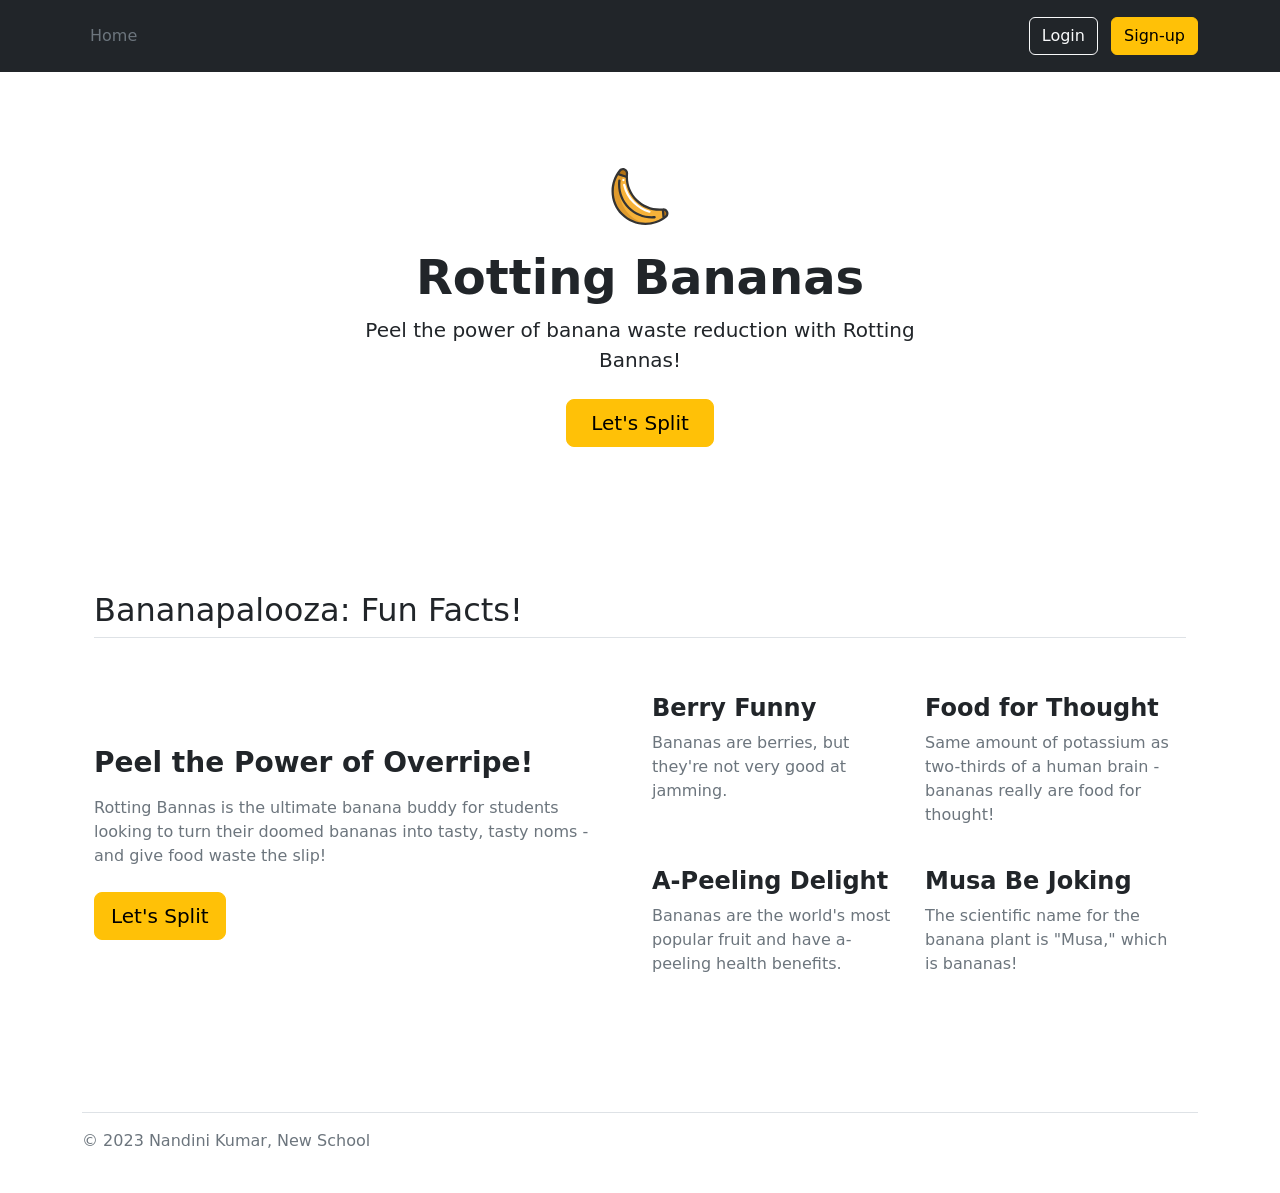
<file: index.html>
<!DOCTYPE html>
<html lang="en">
<head>
    <!-- Required meta tags -->
    <meta charset="UTF-8">
    <meta http-equiv="X-UA-Compatible" content="IE=edge">
    <meta name="viewport" content="width=device-width, initial-scale=1.0">
    
    <!-- CSS -->
    <link rel="stylesheet" href="css/style.css">

    <title>Rotting Bananas</title>
</head>
    <body>
        <!-- Header - Menu -->
        <header class="p-3 text-bg-dark">
            <div class="container">
                <div class="d-flex flex-wrap align-items-center justify-content-center justify-content-lg-start">
    
                    <ul class="nav col-12 col-lg-auto me-lg-auto mb-2 justify-content-center mb-md-0">
                      <li><a href="index.html" class="nav-link px-2 text-secondary">Home</a></li>
                    </ul>
    
                    <div class="text-end">
                      <button onclick="location.href='login.html'" type="button" class="btn btn-outline-light me-2">Login</button>
                      <button onclick="location.href='register.html'" type="button" class="btn btn-warning">Sign-up</button>
                    </div>
                </div>
            </div>
        </header>

        <!-- Section One - Welcome -->
        <section id="one" class="bg-body">
            <div class="px-4 py-5 my-5 text-center">
                <img class="d-block mx-auto mb-4" src="img/banana-svgrepo-com.svg" alt="banana" width="72" height="57">
                <h1 class="display-5 fw-bold">Rotting Bananas</h1>
                <div class="col-lg-6 mx-auto">
                  <p class="lead mb-4">Peel the power of banana waste reduction with Rotting Bannas!</p>
                  <div class="d-grid gap-2 d-sm-flex justify-content-sm-center">
                    <button onclick="location.href='app.html'" type="button" class="btn btn-warning btn-lg px-4 gap-3">Let's Split</button>
                  </div>
                </div>
            </div>
        </section>

        <!-- Section Two - Features -->
        <section id="two" class="bg-body">
            <div class="container px-4 py-5">
                <h2 class="pb-2 border-bottom">Bananapalooza: Fun Facts!</h2>

                <div class="row row-cols-1 row-cols-md-2 align-items-md-center g-5 py-5">
                  <div class="d-flex flex-column align-items-start gap-2">
                    <h3 class="fw-bold">Peel the Power of Overripe!</h3>
                    <p class="text-muted">Rotting Bannas is the ultimate banana buddy for students looking to turn their doomed bananas into tasty, tasty noms - and give food waste the slip!</p>
                    <a href="app.html" class="btn btn-warning btn-lg">Let's Split</a>
                  </div>
                
                  <div class="row row-cols-1 row-cols-sm-2 g-4">
                    <div class="d-flex flex-column gap-2">
                      <h4 class="fw-semibold mb-0">Berry Funny</h4>
                      <p class="text-muted">Bananas are berries, but they're not very good at jamming.</p>
                    </div>
            
                    <div class="d-flex flex-column gap-2">
                      <h4 class="fw-semibold mb-0">Food for Thought</h4>
                      <p class="text-muted"> Same amount of potassium as two-thirds of a human brain - bananas really are food for thought!</p>
                    </div>
            
                    <div class="d-flex flex-column gap-2">
                      <h4 class="fw-semibold mb-0">A-Peeling Delight</h4>
                      <p class="text-muted">Bananas are the world's most popular fruit and have a-peeling health benefits.</p>
                    </div>
            
                    <div class="d-flex flex-column gap-2">
                      <h4 class="fw-semibold mb-0">Musa Be Joking</h4>
                      <p class="text-muted">The scientific name for the banana plant is "Musa," which is bananas!</p>
                    </div>
                  </div>
                </div>
              </div>
        </section>

        <!-- Footer -->
        <div class="container">
            <footer class="d-flex flex-wrap justify-content-between align-items-center py-3 my-4 border-top">
            
                <div class="col-md-4 d-flex align-items-center">
                    <span class="mb-3 mb-md-0 text-muted">&copy; 2023 Nandini Kumar, New School</span>
                </div>
                
                <!-- BUG - Link Icons and Fix Color/Test it -->
                <ul class="nav col-md-4 justify-content-end list-unstyled d-flex">
                    <li class="ms-3"><a class="text-muted" href="#"><svg class="bi" width="24" height="24"><use xlink:href="#twitter"/></svg></a></li>
                    <li class="ms-3"><a class="text-muted" href="#"><svg class="bi" width="24" height="24"><use xlink:href="#instagram"/></svg></a></li>
                    <li class="ms-3"><a class="text-muted" href="#"><svg class="bi" width="24" height="24"><use xlink:href="#facebook"/></svg></a></li>
                </ul>
            </footer>
        </div>

        <!-- Scripts -->
        <script src="js/script.js"></script>

    </body>
</html>
</file>
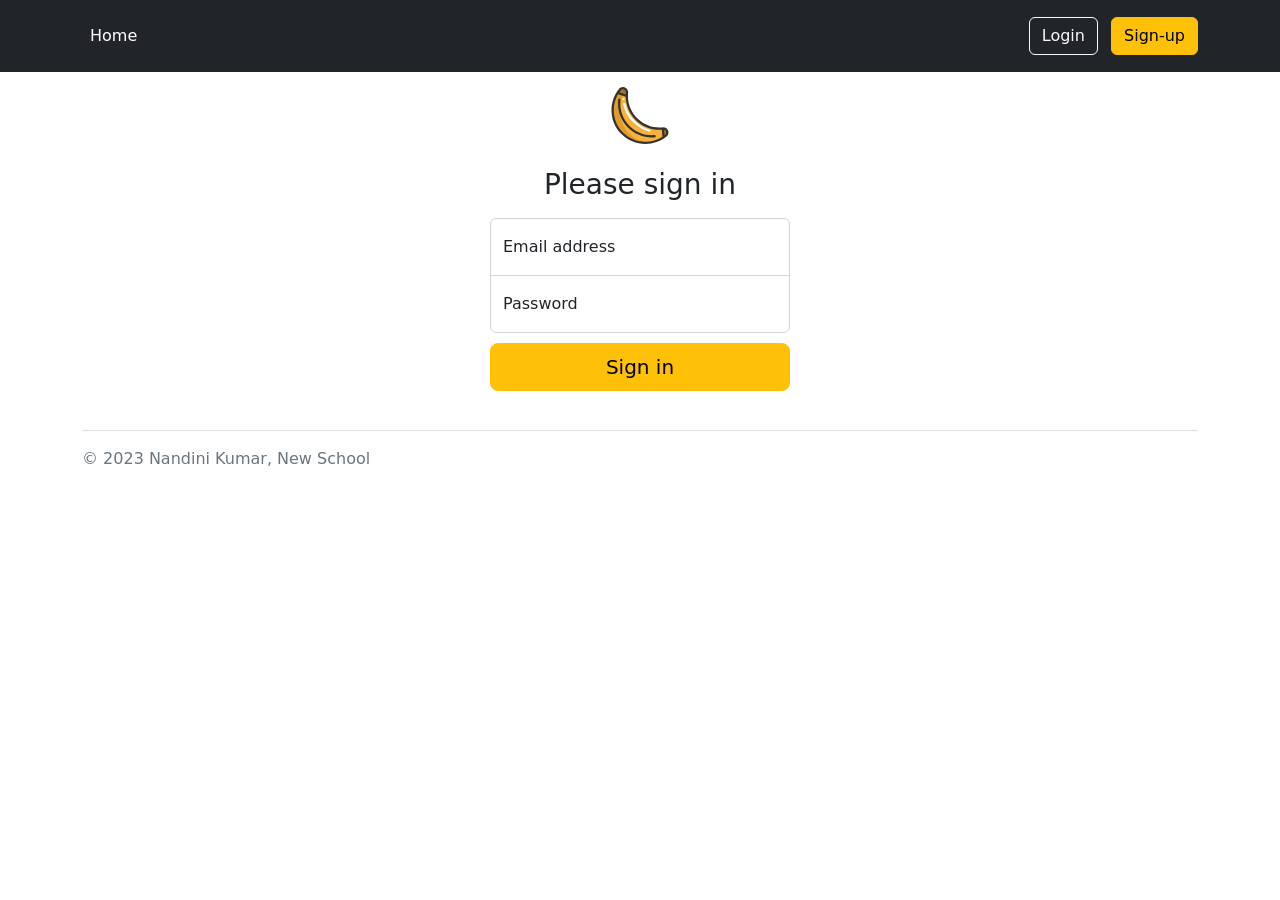
<file: app.html>
<!DOCTYPE html>
<html lang="en">
<head>
    <!-- Required meta tags -->
    <meta charset="UTF-8">
    <meta http-equiv="X-UA-Compatible" content="IE=edge">
    <meta name="viewport" content="width=device-width, initial-scale=1.0">
    
    <!-- CSS -->
    <link rel="stylesheet" href="css/style.css">
    <style>
        .list-group {
            max-width: 460px;
            margin: 4rem auto;
        }
        
        .form-check-input:checked + .form-checked-content {
            opacity: .5;
        }
        
        .form-check-input-placeholder {
            border-style: dashed;
        }
        
        [contenteditable]:focus {
            outline: 0;
        }
        
        .list-group-checkable .list-group-item {
            cursor: pointer;
        }
        .list-group-item-check {
            position: absolute;
            clip: rect(0, 0, 0, 0);
        }
        
        .list-group-item-check:hover + .list-group-item {
            background-color: var(--bs-light);
        }
        
        .list-group-item-check:checked + .list-group-item {
            color: #fff;
            background-color: var(--bs-blue);
        }
        
        .list-group-item-check[disabled] + .list-group-item,
        .list-group-item-check:disabled + .list-group-item {
            pointer-events: none;
            filter: none;
            opacity: .5;
        }
        
        .list-group-radio .list-group-item {
            cursor: pointer;
            border-radius: .5rem;
        }
        
        .list-group-radio .form-check-input {
            z-index: 2;
            margin-top: -.5em;
        }
        
        .list-group-radio .list-group-item:hover,
        .list-group-radio .list-group-item:focus {
            background-color: var(--bs-light);
        }
        
        .list-group-radio .form-check-input:checked + .list-group-item {
            background-color: var(--bs-body);
            border-color: var(--bs-blue);
            box-shadow: 0 0 0 2px var(--bs-blue);
        }
        
        .list-group-radio .form-check-input[disabled] + .list-group-item,
        .list-group-radio .form-check-input:disabled + .list-group-item {
            pointer-events: none;
            filter: none;
            opacity: .5;
        }
    </style>

    <title>Let's Split</title>
</head>
    <body class="text-center">
        <!-- Header - Menu -->
        <header class="p-3 text-bg-dark">
            <div class="container">
                <div class="d-flex flex-wrap align-items-center justify-content-center justify-content-lg-start">
    
                    <ul class="nav col-12 col-lg-auto me-lg-auto mb-2 justify-content-center mb-md-0">
                      <li><a href="index.html" class="nav-link px-2 text-white">Home</a></li>
                      <li><a href="app.html" class="nav-link px-2 text-secondary">Quiz</a></li>
                      <li><a href="data.html" class="nav-link px-2 text-white">Results</a></li>
                    </ul>
    
                    <div class="text-end">
                      <button onclick="location.href='javascript:Logout(0);'" type="button" class="btn btn-outline-light me-2">Logout</button>
                    </div>
                </div>
            </div>
        </header>

        <!-- Quiz -->
        <div class="container">
            <div id="game" class="list-group list-group-checkable d-grid gap-2 border-0 w-auto">
                <form>
                    <h2 id="question">What is the answer to this questions?</h2>
                    <input class="list-group-item-check pe-none" type="radio" name="listGroupCheckableRadios" id="listGroupCheckableRadios1" value="" checked>
                    <label class="list-group-item rounded-3 py-3" for="listGroupCheckableRadios1">
                        First radio
                        <span class="d-block small opacity-50">With support text underneath to add more detail</span>
                    </label>
                
                    <input class="list-group-item-check pe-none" type="radio" name="listGroupCheckableRadios" id="listGroupCheckableRadios2" value="">
                    <label class="list-group-item rounded-3 py-3" for="listGroupCheckableRadios2">
                        Second radio
                        <span class="d-block small opacity-50">Some other text goes here</span>
                    </label>
                
                    <input class="list-group-item-check pe-none" type="radio" name="listGroupCheckableRadios" id="listGroupCheckableRadios3" value="">
                    <label class="list-group-item rounded-3 py-3" for="listGroupCheckableRadios3">
                        Third radio
                        <span class="d-block small opacity-50">And we end with another snippet of text</span>
                    </label>
                
                    <input class="list-group-item-check pe-none" type="radio" name="listGroupCheckableRadios" id="listGroupCheckableRadios4" value="">
                    <label class="list-group-item rounded-3 py-3" for="listGroupCheckableRadios4">
                        Fourth disabled radio
                        <span class="d-block small opacity-50">This option is disabled</span>
                    </label>

                    <button type="button" onclick="saveQuiz()" id="save_btn" class="w-100 btn btn-lg btn-warning">Next</button>
                </form>
            </div>
        </div>

        <!-- Footer -->
        <div class="container">
            <footer class="d-flex flex-wrap justify-content-between align-items-center py-3 my-4 border-top">
            
                <div class="col-md-4 d-flex align-items-center">
                    <span class="mb-3 mb-md-0 text-muted">&copy; 2023 Nandini Kumar, New School</span>
                </div>
                
                <!-- BUG - Link Icons and Fix Color/Test it -->
                <ul class="nav col-md-4 justify-content-end list-unstyled d-flex">
                    <li class="ms-3"><a class="text-muted" href="#"><svg class="bi" width="24" height="24"><use xlink:href="#twitter"/></svg></a></li>
                    <li class="ms-3"><a class="text-muted" href="#"><svg class="bi" width="24" height="24"><use xlink:href="#instagram"/></svg></a></li>
                    <li class="ms-3"><a class="text-muted" href="#"><svg class="bi" width="24" height="24"><use xlink:href="#facebook"/></svg></a></li>
                </ul>
            </footer>
        </div>

        <!-- Scripts -->
        <script src="js/script.js"></script>
        <script src="js/game.js"></script>
        <script>
            let name=localStorage.getItem('name')?localStorage.getItem('name'):''
            console.log(name);
            
            if(name==''){
                alert('Please sign in or sign up first!');
                window.location.href="login.html";
            }
            
            function Logout(){
                localStorage.removeItem('name');
                  localStorage.removeItem('email');
                  window.location.href="login.html";
            }
        </script>

    </body>
</html>
</file>
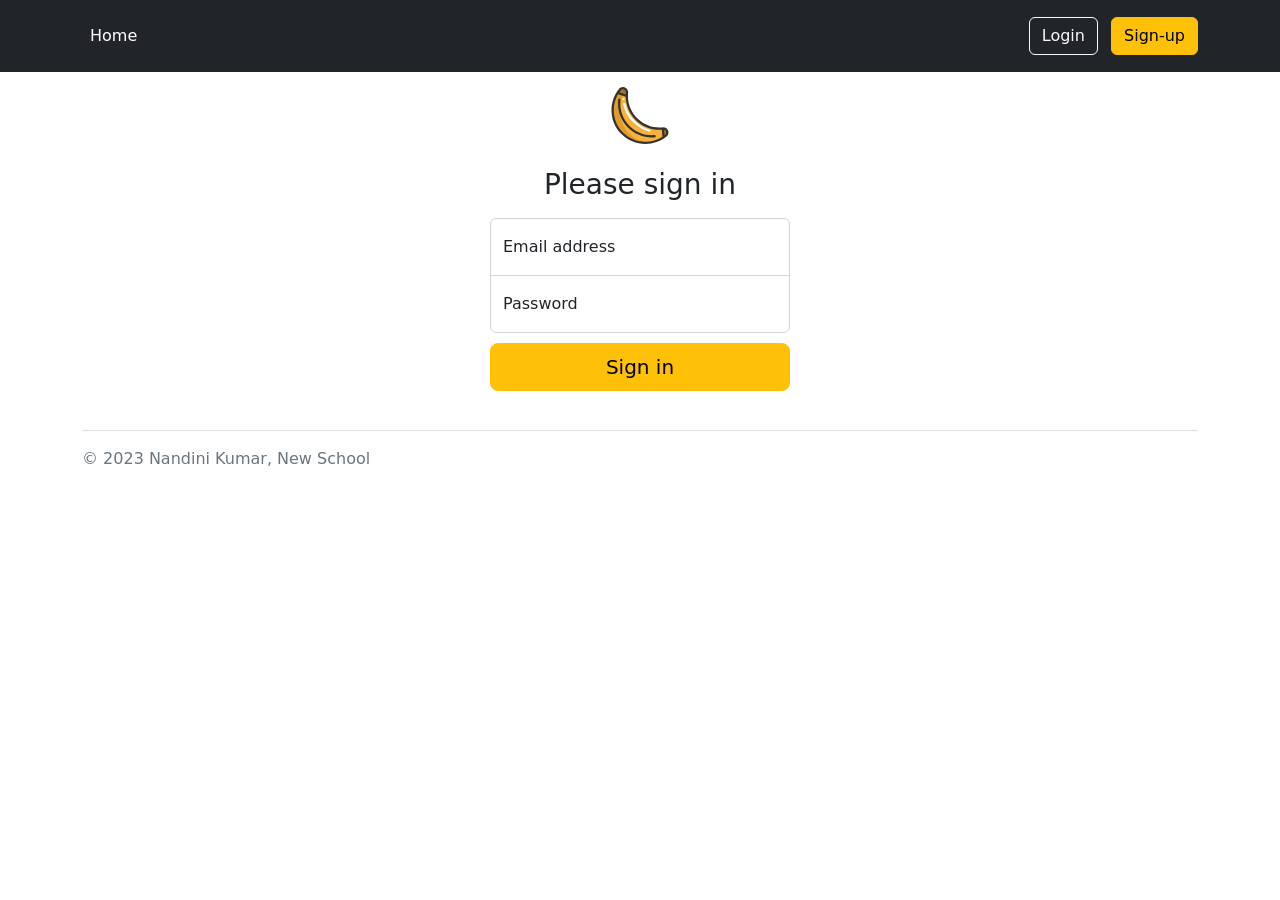
<file: end.html>
<!DOCTYPE html>
<html lang="en">
<head>
    <!-- Required meta tags -->
    <meta charset="UTF-8">
    <meta http-equiv="X-UA-Compatible" content="IE=edge">
    <meta name="viewport" content="width=device-width, initial-scale=1.0">
    
    <!-- CSS -->
    <link rel="stylesheet" href="css/style.css">

    <title>Let's Split</title>
</head>
    <body class="text-center">
        <!-- Header - Menu -->
        <header class="p-3 text-bg-dark">
            <div class="container">
                <div class="d-flex flex-wrap align-items-center justify-content-center justify-content-lg-start">
    
                    <ul class="nav col-12 col-lg-auto me-lg-auto mb-2 justify-content-center mb-md-0">
                      <li><a href="index.html" class="nav-link px-2 text-white">Home</a></li>
                      <li><a href="app.html" class="nav-link px-2 text-white">Quiz</a></li>
                    </ul>
    
                    <div class="text-end">
                      <button onclick="location.href='javascript:Logout(0);'" type="button" class="btn btn-outline-light me-2">Logout</button>
                    </div>
                </div>
            </div>
        </header>

        <!-- Quiz -->
        <div class="container">
            <div id="game" class="list-group list-group-checkable d-grid gap-2 border-0 w-auto">
                <form>
                    
                    <button type="button"  id="save_btn" class="w-100 btn btn-lg btn-warning">Restart Quiz</button>
                </form>
            </div>
        </div>

        <!-- Footer -->
        <div class="container">
            <footer class="d-flex flex-wrap justify-content-between align-items-center py-3 my-4 border-top">
            
                <div class="col-md-4 d-flex align-items-center">
                    <span class="mb-3 mb-md-0 text-muted">&copy; 2023 Nandini Kumar, New School</span>
                </div>
                
                <!-- BUG - Link Icons and Fix Color/Test it -->
                <ul class="nav col-md-4 justify-content-end list-unstyled d-flex">
                    <li class="ms-3"><a class="text-muted" href="#"><svg class="bi" width="24" height="24"><use xlink:href="#twitter"/></svg></a></li>
                    <li class="ms-3"><a class="text-muted" href="#"><svg class="bi" width="24" height="24"><use xlink:href="#instagram"/></svg></a></li>
                    <li class="ms-3"><a class="text-muted" href="#"><svg class="bi" width="24" height="24"><use xlink:href="#facebook"/></svg></a></li>
                </ul>
            </footer>
        </div>

        <!-- Scripts -->
        <script src="js/script.js"></script>
        <script src="js/game.js"></script>
        <script>
            let name=localStorage.getItem('name')?localStorage.getItem('name'):''
            console.log(name);
            
            if(name==''){
                alert('Please sign in or sign up first!');
                window.location.href="login.html";
            }
            
            function Logout(){
                localStorage.removeItem('name');
                  localStorage.removeItem('email');
                  window.location.href="login.html";
            }
        </script>

    </body>
</html>
</file>
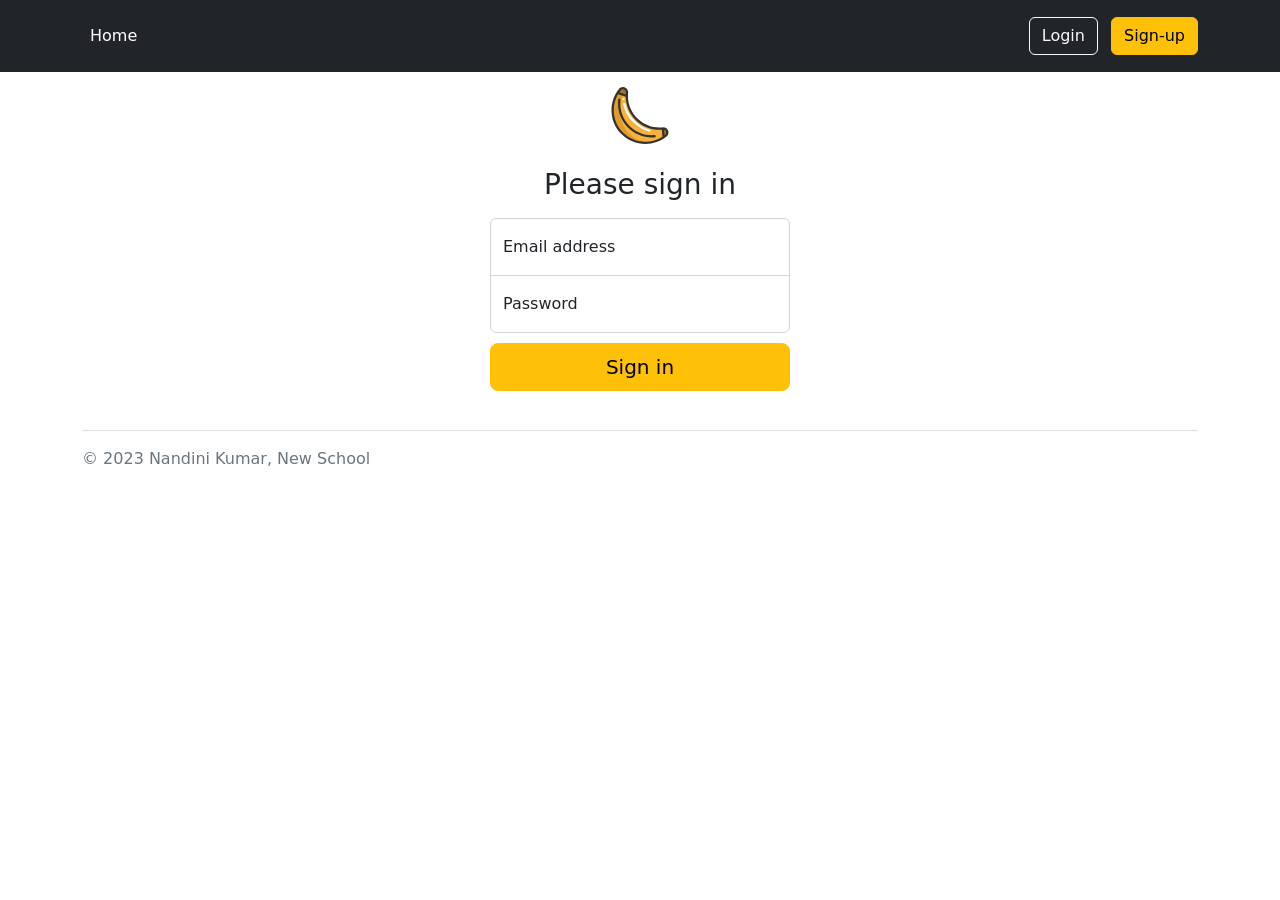
<file: login.html>
<!DOCTYPE html>
<html lang="en">
<head>
    <!-- Required meta tags -->
    <meta charset="UTF-8">
    <meta http-equiv="X-UA-Compatible" content="IE=edge">
    <meta name="viewport" content="width=device-width, initial-scale=1.0">
    
    <!-- CSS -->
    <link rel="stylesheet" href="css/style.css">
    <style>
        .form-signin {
            max-width: 330px;
            padding: 15px;
        }
        
        .form-signin .form-floating:focus-within {
            z-index: 2;
        }            
        
        .form-signin input[type="email"] {
            margin-bottom: -1px;
            border-bottom-right-radius: 0;
            border-bottom-left-radius: 0;
        }
        
        .form-signin input[type="password"] {
            margin-bottom: 10px;
            border-top-left-radius: 0;
            border-top-right-radius: 0;
        }
    </style>

    <title>Login</title>
</head>
    <body class="text-center">
        <!-- Header - Menu -->
        <header class="p-3 text-bg-dark">
            <div class="container">
                <div class="d-flex flex-wrap align-items-center justify-content-center justify-content-lg-start">
    
                    <ul class="nav col-12 col-lg-auto me-lg-auto mb-2 justify-content-center mb-md-0">
                      <li><a href="index.html" class="nav-link px-2 text-white">Home</a></li>
                    </ul>
    
                    <div class="text-end">
                      <button onclick="location.href='login.html'" type="button" class="btn btn-outline-light me-2">Login</button>
                      <button onclick="location.href='register.html'" type="button" class="btn btn-warning">Sign-up</button>
                    </div>
                </div>
            </div>
        </header>

        <!-- Login Form -->
        <!-- BUG - Make form Centered in the page -->
        <main class="form-signin w-100 m-auto">
            <form>
              <img class="mb-4" src="img/banana-svgrepo-com.svg" alt="" width="72" height="57">
              <h1 class="h3 mb-3 fw-normal">Please sign in</h1>
          
              <div class="form-floating">
                <input type="email" class="form-control" id="email" placeholder="name@example.com">
                <label for="floatingInput">Email address</label>
              </div>

              <div class="form-floating">
                <input type="password" class="form-control" id="psw" placeholder="Password">
                <label for="floatingPassword">Password</label>
              </div>

              <button type="button" onclick="saveData()" id="save_btn" class="w-100 btn btn-lg btn-warning">Sign in</button>
            </form>
        </main>

        <!-- Footer -->
        <div class="container">
            <footer class="d-flex flex-wrap justify-content-between align-items-center py-3 my-4 border-top">
            
                <div class="col-md-4 d-flex align-items-center">
                    <span class="mb-3 mb-md-0 text-muted">&copy; 2023 Nandini Kumar, New School</span>
                </div>
                
                <!-- BUG - Link Icons and Fix Color/Test it -->
                <ul class="nav col-md-4 justify-content-end list-unstyled d-flex">
                    <li class="ms-3"><a class="text-muted" href="#"><svg class="bi" width="24" height="24"><use xlink:href="#twitter"/></svg></a></li>
                    <li class="ms-3"><a class="text-muted" href="#"><svg class="bi" width="24" height="24"><use xlink:href="#instagram"/></svg></a></li>
                    <li class="ms-3"><a class="text-muted" href="#"><svg class="bi" width="24" height="24"><use xlink:href="#facebook"/></svg></a></li>
                </ul>
            </footer>
        </div>

        <!-- Scripts -->
        <script src="js/script.js"></script>
        <script>
            let name=localStorage.getItem('name')?localStorage.getItem('name'):''
            console.log(name);
            
            if(name!=''){
                alert('You are already signed in');
                window.location.href="app.html";
            }
            
            function saveData(){
                let email,psw;
                email=document.getElementById("email").value;
                psw=document.getElementById("psw").value;
                
                let user_records=new Array();
                user_records=JSON.parse(localStorage.getItem("users"))?JSON.parse(localStorage.getItem("users")):[]
                
                if(user_records.some((v)=>{return v.email==email && v.psw==psw})){
                    alert("Login Successful");
                    
                    let current_user=user_records.filter((v)=>{return v.email==email && v.psw==psw})[0]
                    localStorage.setItem('name',current_user.name);
                    localStorage.setItem('email',current_user.email);
                    window.location.href="app.html"
                }
                
                else{
                    alert('Login Failed');
                }
            }
        </script>

    </body>
</html>
</file>
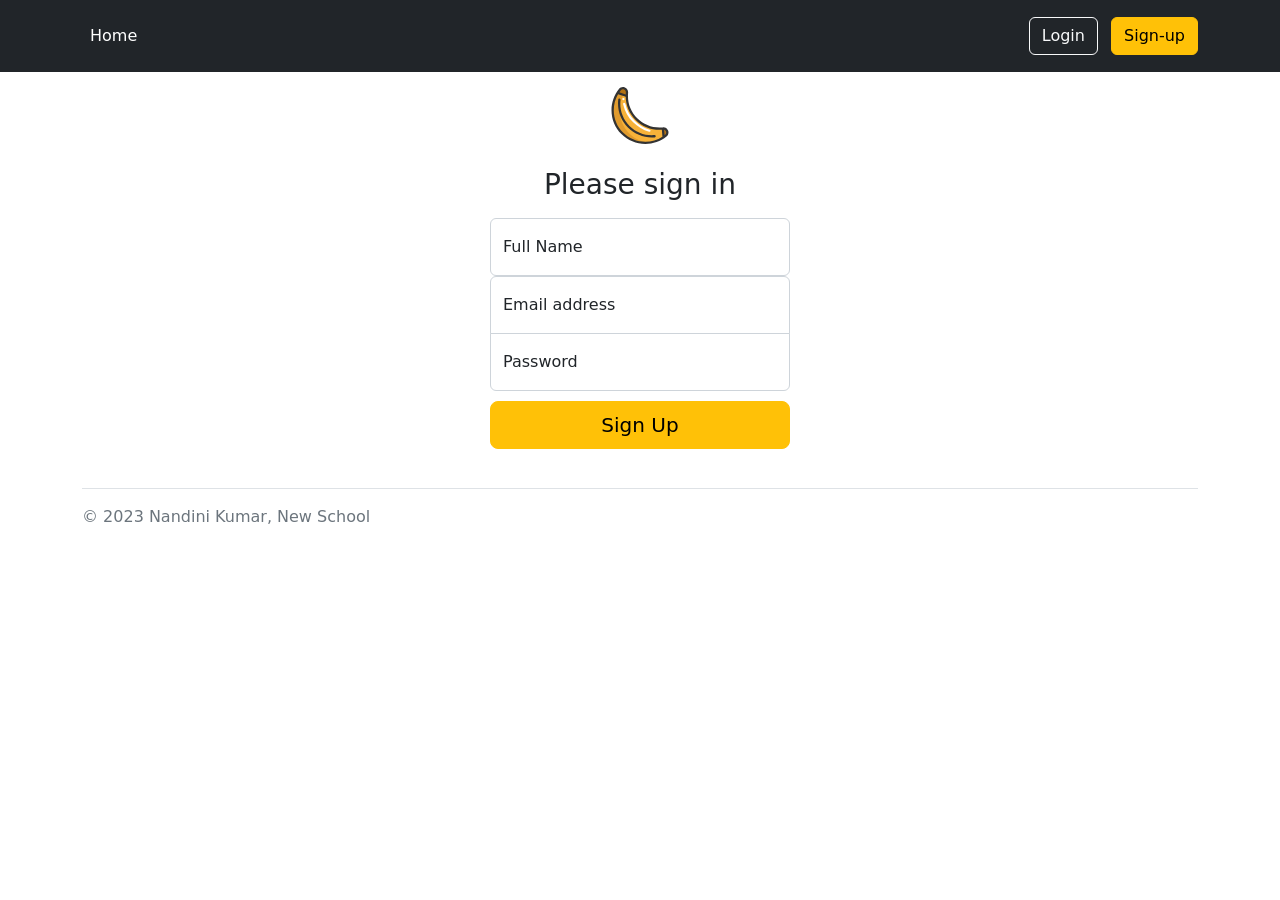
<file: register.html>
<!DOCTYPE html>
<html lang="en">
<head>
    <!-- Required meta tags -->
    <meta charset="UTF-8">
    <meta http-equiv="X-UA-Compatible" content="IE=edge">
    <meta name="viewport" content="width=device-width, initial-scale=1.0">
    
    <!-- CSS -->
    <link rel="stylesheet" href="css/style.css">
    <style>
        .form-signin {
            max-width: 330px;
            padding: 15px;
        }
        
        .form-signin .form-floating:focus-within {
            z-index: 2;
        }            
        
        .form-signin input[type="email"] {
            margin-bottom: -1px;
            border-bottom-right-radius: 0;
            border-bottom-left-radius: 0;
        }
        
        .form-signin input[type="password"] {
            margin-bottom: 10px;
            border-top-left-radius: 0;
            border-top-right-radius: 0;
        }
    </style>

    <title>Sign Up</title>
</head>
    <body class="text-center">
        <!-- Header - Menu -->
        <header class="p-3 text-bg-dark">
            <div class="container">
                <div class="d-flex flex-wrap align-items-center justify-content-center justify-content-lg-start">
    
                    <ul class="nav col-12 col-lg-auto me-lg-auto mb-2 justify-content-center mb-md-0">
                      <li><a href="index.html" class="nav-link px-2 text-white">Home</a></li>
                    </ul>
    
                    <div class="text-end">
                      <button onclick="location.href='login.html'" type="button" class="btn btn-outline-light me-2">Login</button>
                      <button onclick="location.href='register.html'" type="button" class="btn btn-warning">Sign-up</button>
                    </div>
                </div>
            </div>
        </header>

        <!-- Login Form -->
        <!-- BUG - Make form Centered in the page -->
        <main class="form-signin w-100 m-auto">
            <form>
              <img class="mb-4" src="img/banana-svgrepo-com.svg" alt="" width="72" height="57">
              <h1 class="h3 mb-3 fw-normal">Please sign in</h1>
          
              <div class="form-floating">
                <input type="name" class="form-control" id="name" placeholder="John Doe">
                <label for="floatingInput">Full Name</label>
              </div>
              
              <div class="form-floating">
                <input type="email" class="form-control" id="email" placeholder="name@example.com">
                <label for="floatingInput">Email address</label>
              </div>

              <div class="form-floating">
                <input type="password" class="form-control" id="psw" placeholder="Password">
                <label for="floatingPassword">Password</label>
              </div>

              <button type="button" onclick="saveData()" id="save_btn" class="w-100 btn btn-lg btn-warning">Sign Up</button>
            </form>
        </main>

        <!-- Footer -->
        <div class="container">
            <footer class="d-flex flex-wrap justify-content-between align-items-center py-3 my-4 border-top">
            
                <div class="col-md-4 d-flex align-items-center">
                    <span class="mb-3 mb-md-0 text-muted">&copy; 2023 Nandini Kumar, New School</span>
                </div>
                
                <!-- BUG - Link Icons and Fix Color/Test it -->
                <ul class="nav col-md-4 justify-content-end list-unstyled d-flex">
                    <li class="ms-3"><a class="text-muted" href="#"><svg class="bi" width="24" height="24"><use xlink:href="#twitter"/></svg></a></li>
                    <li class="ms-3"><a class="text-muted" href="#"><svg class="bi" width="24" height="24"><use xlink:href="#instagram"/></svg></a></li>
                    <li class="ms-3"><a class="text-muted" href="#"><svg class="bi" width="24" height="24"><use xlink:href="#facebook"/></svg></a></li>
                </ul>
            </footer>
        </div>

        <!-- Scripts -->
        <script src="js/script.js"></script>
        <script>
            function saveData(){
                let name,email,psw;
                name=document.getElementById("name").value;
                email=document.getElementById("email").value;
                psw=document.getElementById("psw").value;
                
                let user_records=new Array();
                user_records=JSON.parse(localStorage.getItem("users"))?JSON.parse(localStorage.getItem("users")):[]
                
                if(user_records.some((v)=>{return v.email==email})){
                    alert("User already exists, please sign in.");
                    window.location.href="login.html"
                }
                
                else{
                    user_records.push({
                        "name":name,
                        "email":email,
                        "psw":psw
                    })
                    
                    localStorage.setItem("users",JSON.stringify(user_records));
                    window.location.href="login.html"
                    alert('Sign up successful! Please sign in')
                }
            }
        </script>

    </body>
</html>
</file>
